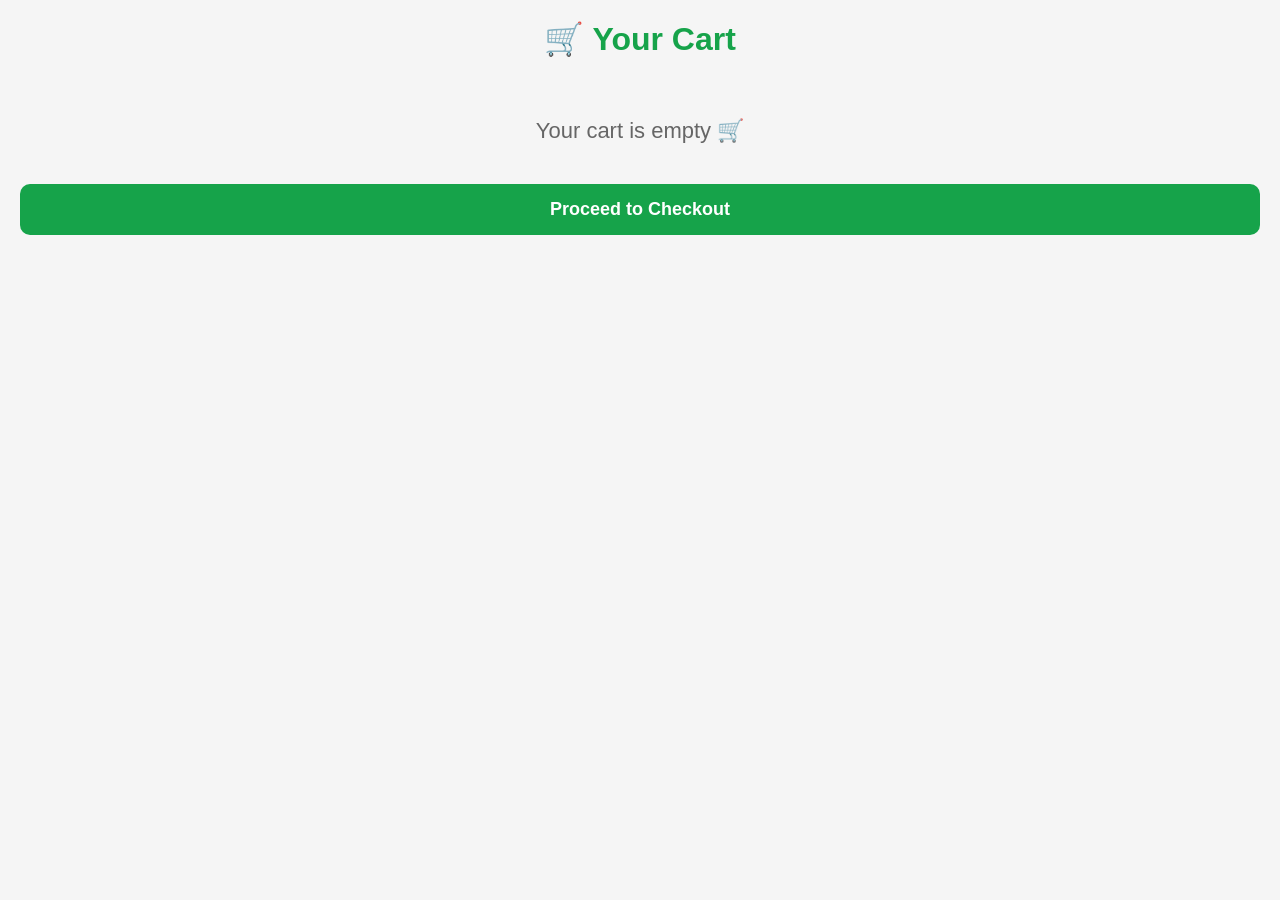
<file: cart.html>
<!DOCTYPE html>
<html lang="en">
<head>
<meta charset="UTF-8">
<meta name="viewport" content="width=device-width, initial-scale=1.0">
<title>NestHub Cart</title>

<style>
*{
margin:0;
padding:0;
box-sizing:border-box;
font-family:Arial,sans-serif;
}

body{
background:#f5f5f5;
padding:20px;
}

h1{
text-align:center;
color:#16a34a;
margin-bottom:20px;
}

.cart-item{
background:#fff;
border-radius:15px;
padding:15px;
margin-bottom:15px;
display:flex;
justify-content:space-between;
align-items:center;
box-shadow:0 5px 15px rgba(0,0,0,.1);
}

.left{
display:flex;
align-items:center;
gap:15px;
}

.left img{
width:90px;
height:90px;
object-fit:cover;
border-radius:12px;
}

.left h3{
margin-bottom:8px;
}

button{
padding:10px 18px;
border:none;
border-radius:10px;
cursor:pointer;
font-weight:bold;
}

.remove{
background:#e53935;
color:white;
}

.checkout{
width:100%;
margin-top:20px;
background:#16a34a;
color:white;
padding:15px;
font-size:18px;
}

#total{
margin-top:20px;
text-align:right;
font-size:24px;
font-weight:bold;
}

.empty{
text-align:center;
margin-top:60px;
font-size:22px;
color:#666;
}
</style>

</head>

<body>

<h1>🛒 Your Cart</h1>

<div id="cart-items"></div>

<h2 id="total"></h2>

<button class="checkout" onclick="alert('Checkout coming soon!')">
Proceed to Checkout
</button>

<script>

let cart = JSON.parse(localStorage.getItem("cart")) || [];

const cartItems = document.getElementById("cart-items");
const total = document.getElementById("total");

function displayCart(){

cartItems.innerHTML="";

let grandTotal=0;

if(cart.length===0){

cartItems.innerHTML="<div class='empty'>Your cart is empty 🛒</div>";

total.innerHTML="";

return;

}

cart.forEach((item,index)=>{

grandTotal += item.price * item.quantity;

cartItems.innerHTML += `
<div class="cart-item">

<div class="left">

<img src="${item.image}">

<div>

<h3>${item.name}</h3>

<p>₹${item.price}</p>

<p>Quantity: ${item.quantity}</p>

</div>

</div>

<button class="remove" onclick="removeItem(${index})">
Remove
</button>

</div>
`;

});

total.innerHTML="Total: ₹"+grandTotal;

}

function removeItem(index){

cart.splice(index,1);

localStorage.setItem("cart",JSON.stringify(cart));

displayCart();

}

displayCart();

</script>

</body>
</html>
</file>
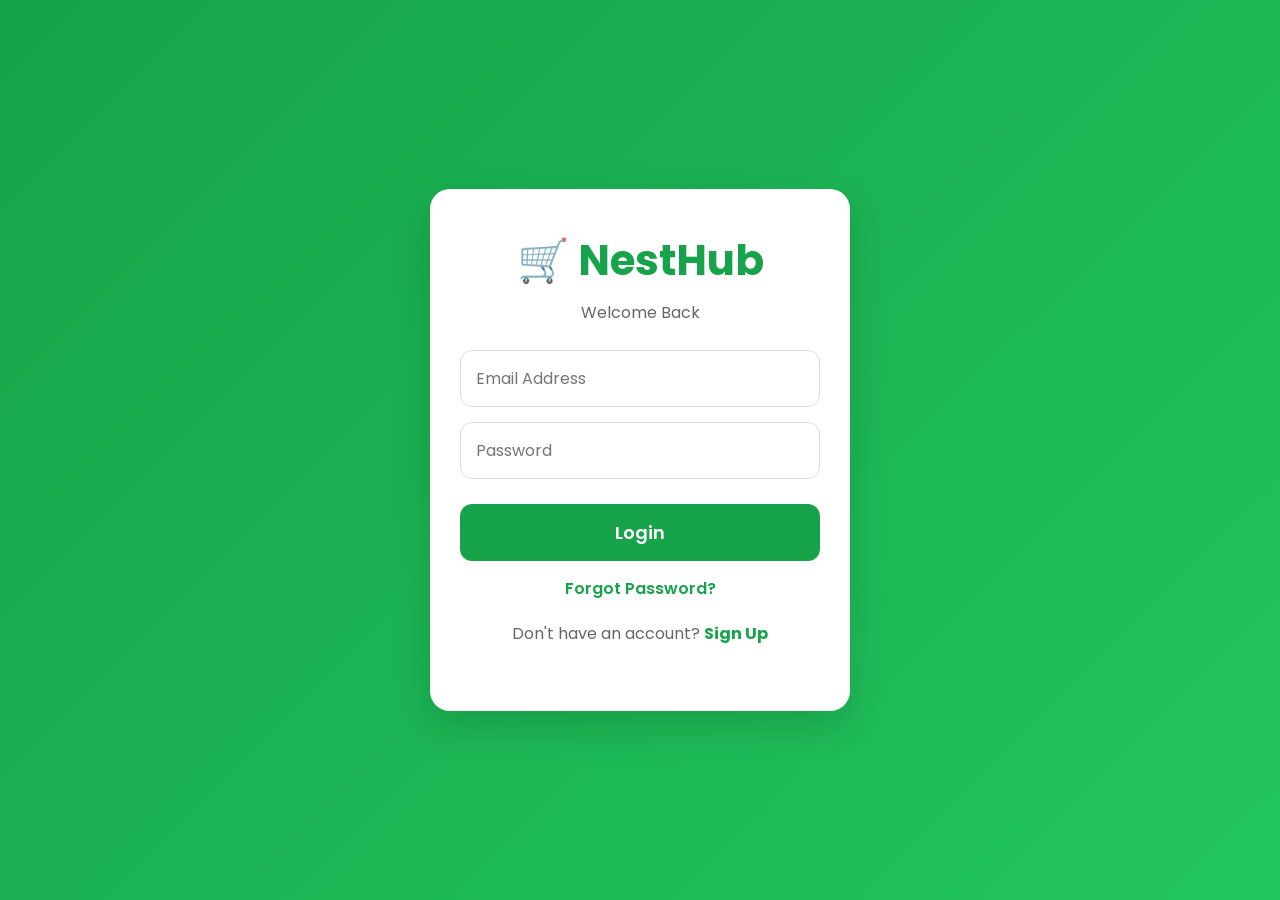
<file: login.html>
<!DOCTYPE html>
<html lang="en">
<head>
<meta charset="UTF-8">
<meta name="viewport" content="width=device-width, initial-scale=1.0">
<title>Login | NestHub</title>
<link rel="stylesheet" href="login.css">
<link href="https://fonts.googleapis.com/css2?family=Poppins:wght@300;400;600;700&display=swap" rel="stylesheet">
</head>
<body>

<div class="login-container">

<div class="login-card">

<h1>🛒 NestHub</h1>
<p>Welcome Back</p>

<form>

<input type="email" placeholder="Email Address" required>

<input type="password" placeholder="Password" required>

<button type="submit">Login</button>

</form>

<div class="extra-links">
<a href="#">Forgot Password?</a>
</div>

<p class="signup">
Don't have an account?
<a href="Signup.html">Sign Up</a>
</p>

</div>

</div>

</body>
</html>
</file>
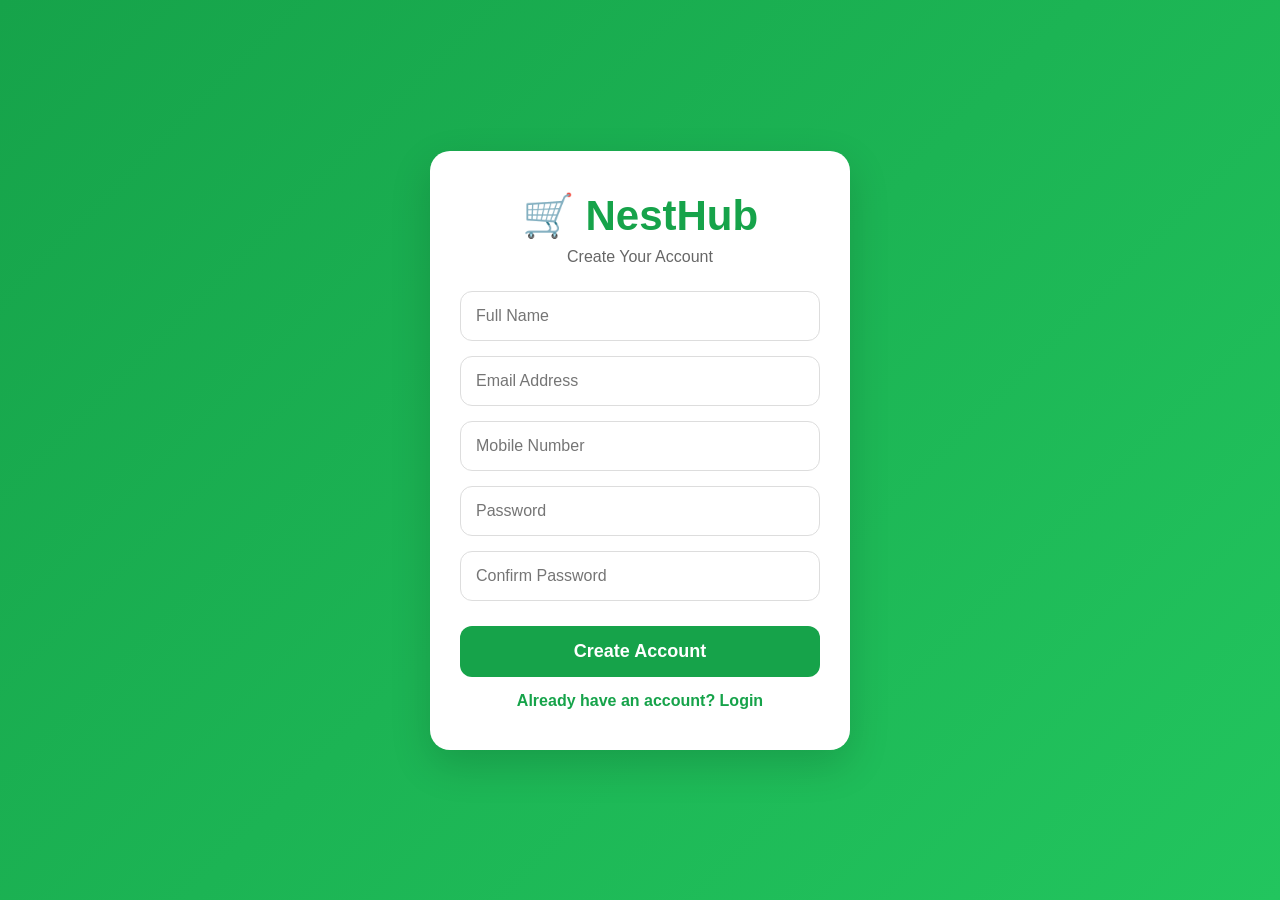
<file: Signup.html>
<!DOCTYPE html>
<html lang="en">
<head>
<meta charset="UTF-8">
<meta name="viewport" content="width=device-width, initial-scale=1.0">
<title>Sign Up | NestHub</title>

<link rel="stylesheet" href="login.css">

</head>

<body>

<div class="login-container">

<div class="login-card">

<h1>🛒 NestHub</h1>

<p>Create Your Account</p>

<form>

<input type="text" placeholder="Full Name" required>

<input type="email" placeholder="Email Address" required>

<input type="tel" placeholder="Mobile Number" required>

<input type="password" placeholder="Password" required>

<input type="password" placeholder="Confirm Password" required>

<button type="submit">Create Account</button>

</form>

<div class="extra-links">
<a href="login.html">Already have an account? Login</a>
</div>

</div>

</div>

</body>
</html>
</file>
<file: login.css>
*{
margin:0;
padding:0;
box-sizing:border-box;
font-family:Poppins,Arial,sans-serif;
}

body{
background:linear-gradient(135deg,#16a34a,#22c55e);
display:flex;
justify-content:center;
align-items:center;
min-height:100vh;
padding:20px;
}

.login-container{
width:100%;
max-width:420px;
}

.login-card{
background:#fff;
padding:40px 30px;
border-radius:20px;
box-shadow:0 15px 40px rgba(0,0,0,.15);
text-align:center;
}

.login-card h1{
font-size:42px;
color:#16a34a;
margin-bottom:8px;
}

.login-card p{
color:#666;
margin-bottom:25px;
font-size:16px;
}

.login-card input{
width:100%;
padding:15px;
margin-bottom:18px;
border:1px solid #ddd;
border-radius:12px;
font-size:16px;
outline:none;
}

.login-card input:focus{
border-color:#16a34a;
}

.login-card button{
width:100%;
padding:15px;
background:#16a34a;
color:#fff;
border:none;
border-radius:12px;
font-size:18px;
font-weight:600;
cursor:pointer;
transition:.3s;
}

.login-card button:hover{
background:#15803d;
}

.extra-links{
margin-top:15px;
}

.extra-links a{
color:#16a34a;
text-decoration:none;
font-weight:600;
}

.signup{
margin-top:20px;
}

.signup a{
color:#16a34a;
text-decoration:none;
font-weight:700;
}

@media(max-width:600px){

.login-card{
padding:30px 20px;
}

.login-card h1{
font-size:34px;
}

}
.login-card input{
margin-bottom:15px;
}

.login-card button{
margin-top:10px;
}

.login-card{
animation:fadeIn .5s ease;
}

@keyframes fadeIn{
from{
opacity:0;
transform:translateY(20px);
}
to{
opacity:1;
transform:translateY(0);
}
}
</file>
